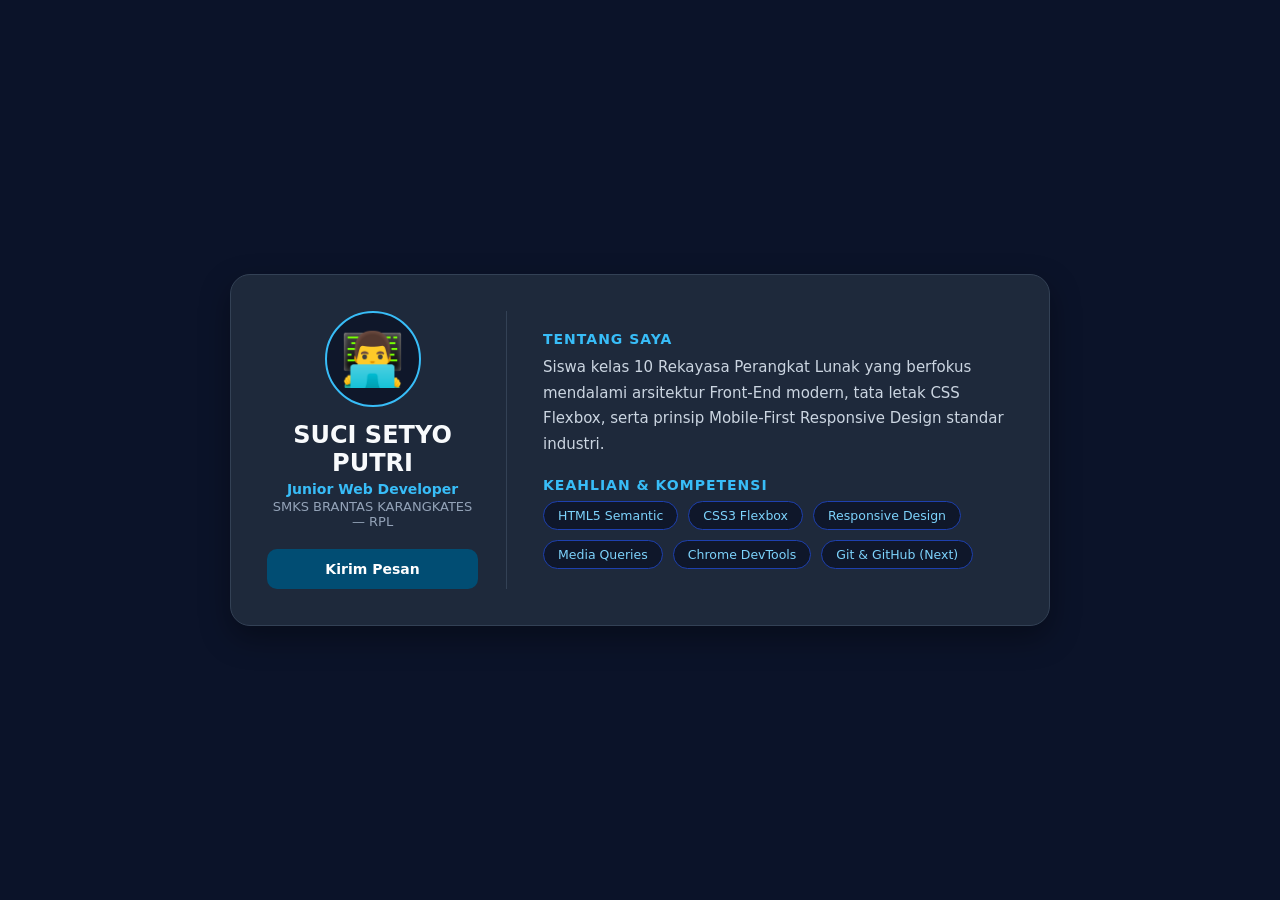
<file: index.html>
<!DOCTYPE html>
<html lang="id">
<head>
 <meta charset="UTF-8">
 <meta name="viewport" content="width=device-width, initial-scale=1.0">
 <link rel="stylesheet" href="mobile-first.css">
 <title>Profil Digital Responsive - [Nama Siswa]</title>
</head>
<body>
 <main class="page-wrapper">
 <article class="profile-card">
 <header class="card-aside">
 <div class="avatar-box">
 <span class="avatar-icon"> </span> 👨‍💻
 </div>
 <h1 class="student-name">SUCI SETYO PUTRI</h1>
 <p class="student-role">Junior Web Developer</p>
 <p class="student-school">SMKS BRANTAS KARANGKATES — RPL</p>
 <a href="mailto:siswa@smkbrantas.sch.id" 
    class="btn-contact">Kirim Pesan</a>
 </header>
 <section class="card-content">
 <div class="bio-section">
 <h2 class="section-heading">Tentang Saya</h2>
 <p class="bio-text">
Siswa kelas 10 Rekayasa Perangkat Lunak yang berfokus mendalami
arsitektur Front-End modern, tata letak CSS Flexbox, serta prinsip
 Mobile-First Responsive Design standar industri.
 </p>
 </div>
 <div class="skills-section">
 <h2 class="section-heading">Keahlian & Kompetensi</h2>
 <div class="skill-matrix">
 <div class="skill-badge">HTML5 Semantic</div>
 <div class="skill-badge">CSS3 Flexbox</div>
 <div class="skill-badge">Responsive Design</div>
 <div class="skill-badge">Media Queries</div>
 <div class="skill-badge">Chrome DevTools</div>
 <div class="skill-badge">Git & GitHub (Next)</div>
 </div>
 </div>
 </section>
 </article>
 </main>
</file>
<file: mobile-first.css>
* {
 margin: 0;
 padding: 0;
 box-sizing: border-box;
}
body {
 font-family: 'Segoe UI', system-ui, -apple-system, sans-serif;
 background-color: #0b1329; /* Latar gelap modern */
 color: #e2e8f0;
 min-height: 100vh;
 display: flex;
 justify-content: center;
 align-items: center;
 padding: 16px;
}
.page-wrapper {
 width: 100%;
 max-width: 820px;
}
.profile-card {
 background-color: #1e293b;
 border: 1px solid #334155;
 border-radius: 20px;
  padding: 24px;
 box-shadow: 0 12px 30px rgba(0, 0, 0, 0.35);
 display: flex;
 flex-direction: column;
 gap: 24px;
 transition: transform 0.3s ease, box-shadow 0.25s ease;
}
.profile-card:hover{
  transform: scale(1.02);
  box-shadow: 0 12px 30px rgba(255, 253, 253, 0.35);
  background-color: rgb(61, 144, 169);
}
.card-aside {
 display: flex;
 flex-direction: column;
 align-items: center;
 text-align: center;
 padding-bottom: 20px;
 border-bottom: 1px solid #334155;
}
.card-aside:hover {
border-color: rgb(143, 189, 228);
transition: border-color 0.7s ease;
}
.avatar-box {
 width: 84px;
 height: 84px;
 background: #0f172a;
 border: 2px solid #38bdf8;
 border-radius: 50%;
 display: flex;
 justify-content: center;
 align-items: center;
 font-size: 46px;
 margin-bottom: 14px;
}
.avatar-box {
 transition: transform 0.2s ease;
}
.avatar-box:hover {
  transform: scale(1.05);
}

.skill-badge:hover {
  border-color: #38bdf8;
  background-color: #1e293b;
  transform: translateY(-3px);
}
.student-name {
 font-size: 22px;
 color: #f8fafc;
 font-weight: 700;
}
.student-role {
 color: #38bdf8;
 font-size: 14px;
 font-weight: 600;
 margin-top: 4px;
}
.student-school {
 color: #94a3b8;
 font-size: 13px;
 margin-top: 2px;
}
.btn-contact {
 margin-top: 16px;
 display: inline-block;
 width: 100%;
 text-align: center;
 background-color: #014d73;
 color: #ffffff;
 text-decoration: none;
 padding: 12px 20px;
 border-radius: 10px;
 font-weight: 600;
 font-size: 14px;
 transition: all 0.2s ease;
}
.btn-contact:hover {
 background-color: #0369a1;
 transform: translateY(-2px);
}
.card-content {
 display: flex;
 flex-direction: column;
 gap: 20px;
}
.section-heading {
 font-size: 14px;
 color: #38bdf8;
 text-transform: uppercase;
 letter-spacing: 1px;
 margin-bottom: 8px;
 font-weight: 700;
}
.bio-text {
 font-size: 14px;
 line-height: 1.7;
 color: #cbd5e1;
}
.skill-matrix {
 display: flex;
 flex-wrap: wrap; 
 gap: 10px;
}
.skill-badge {
 background-color: #0f172a;
 border: 1px solid #1e40af;
 color: #7dd3fc;
 padding: 6px 14px;
 border-radius: 20px;
 font-size: 12.5px;
 font-weight: 500;
 transition: border-color 0.2s ease;
}
.skill-badge:hover {
 border-color: #38bdf8;
 background-color: #1e293b;
}
@media screen and (min-width: 680px) {
 body {
 padding: 32px;
 }
 .profile-card {
 flex-direction: row;
 align-items: stretch;
 padding: 36px;
 gap: 36px;
 }
 .card-aside {
 width: 240px;
 flex-shrink: 0;
 padding-bottom: 0;
 padding-right: 28px;
 border-bottom: none;
 border-right: 1px solid #334155;
 justify-content: center;
 }
 .avatar-box {
 width: 96px;
 height: 96px;
 font-size: 52px;
 }
 .student-name {
 font-size: 24px;
 }
 .btn-contact {
 width: 100%;
 margin-top: 20px;
 }
 .card-content {
 flex: 1;
 justify-content: center;
 }
 .bio-text {
 font-size: 15px;
 }
}
</file>
